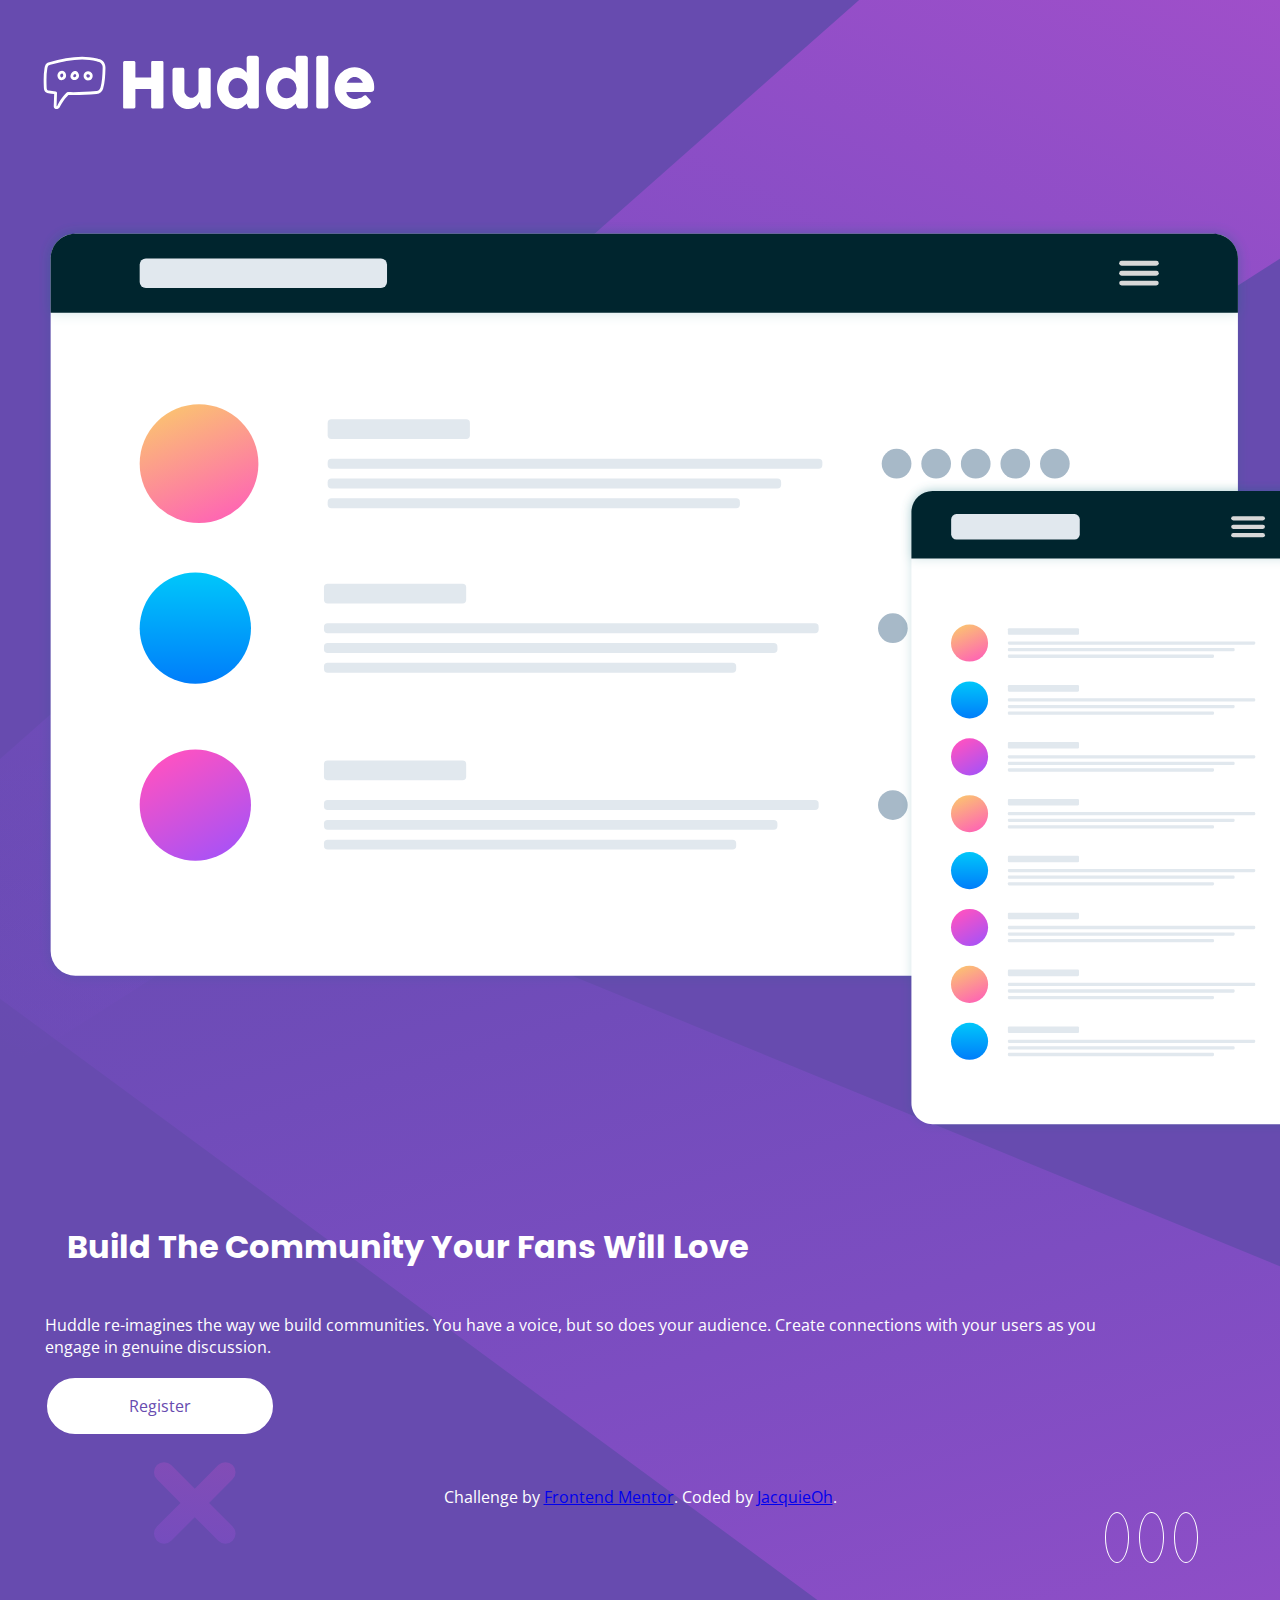
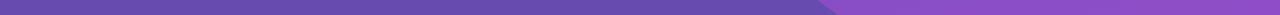
<file: index.html>
<!DOCTYPE html>
<html lang="en">

<head>
  <meta charset="UTF-8">
  <meta name="viewport" content="width=device-width, initial-scale=1.0"> <!-- displays site properly based on user's device -->

  <link rel="icon" type="image/png" sizes="32x32" href="./images/favicon-32x32.png">

  <title>Frontend Mentor | Huddle landing page with single introductory section</title>

  <!-- Feel free to remove these styles or customise in your own stylesheet 👍
  <style>
    .attribution { font-size: 11px; text-align: center; }
    .attribution a { color: hsl(228, 45%, 44%); }
  </style>  -->

  <!-- Google fonts -->
  <link href="https://fonts.googleapis.com/css2?family=Open+Sans&family=Poppins:ital,wght@0,400;1,600&display=swap" rel="stylesheet">

  <!-- CSS stylesheet -->
  <link rel="stylesheet" href="https://cdn.jsdelivr.net/npm/bootstrap@4.5.3/dist/css/bootstrap.min.css" integrity="sha384-TX8t27EcRE3e/ihU7zmQxVncDAy5uIKz4rEkgIXeMed4M0jlfIDPvg6uqKI2xXr2" crossorigin="anonymous">
  <link rel="stylesheet" href="./css/styles.css">

  <!-- fontawesome -->
  <link rel="stylesheet" href="https://use.fontawesome.com/releases/v5.15.1/css/all.css" integrity="sha384-vp86vTRFVJgpjF9jiIGPEEqYqlDwgyBgEF109VFjmqGmIY/Y4HV4d3Gp2irVfcrp" crossorigin="anonymous">

  <!-- Bootstrap scripts take out if not necessary
<script src="https://code.jquery.com/jquery-3.5.1.slim.min.js" integrity="sha384-DfXdz2htPH0lsSSs5nCTpuj/zy4C+OGpamoFVy38MVBnE+IbbVYUew+OrCXaRkfj" crossorigin="anonymous"></script>
<script src="https://cdn.jsdelivr.net/npm/popper.js@1.16.1/dist/umd/popper.min.js" integrity="sha384-9/reFTGAW83EW2RDu2S0VKaIzap3H66lZH81PoYlFhbGU+6BZp6G7niu735Sk7lN" crossorigin="anonymous"></script>
<script src="https://cdn.jsdelivr.net/npm/bootstrap@4.5.3/dist/js/bootstrap.min.js" integrity="sha384-w1Q4orYjBQndcko6MimVbzY0tgp4pWB4lZ7lr30WKz0vr/aWKhXdBNmNb5D92v7s" crossorigin="anonymous"></script>
-->

</head>

<body>

  <header>
    <div class="container">
      <img class="logo-image" src="./images/logo.svg" alt="Huddle">
    </div>
  </header>

  <!-- main section -->
  <div class="container-fluid">
    <div class="row">
      <div class="col-sm-6">
        <img class="main-image" src="./images/illustration-mockups.svg" alt="illustration-mockup">
      </div>

      <div class="col-sm-6">
        <div class="text-section">

          <h1>Build The Community Your Fans Will Love</h1>
          Huddle re-imagines the way we build communities. You have a voice, but so does your audience.
          Create connections with your users as you engage in genuine discussion.
          <p></p>
          <button type="button" class="btn-circle">Register</button>
        </div>
      </div>
    </div>
  </div>

<!-- Footer section -->
  <footer>
    <p class="attribution">
      Challenge by <a href="https://www.frontendmentor.io?ref=challenge" target="_blank">Frontend Mentor</a>.
      Coded by <a href="#">JacquieOh</a>.
    </p>


    <div class="social-contacts">

      <a class=" footer-icon fab fa-facebook-square"></a>
      <a class=" footer-icon fab fa-twitter"></a>
      <a class=" footer-icon fab fa-instagram"></a>

  </footer>
  </div>
</body>

</html>
</file>
<file: css/styles.css>
/*******************TAG SELECTORS********************/
 body {
   font-family: 'Open Sans', sans-serif;
   background-color: #674BAF;
   color: #fff;
   margin: 0;
   text-align: left;
   font-size: 16px;
   min-height: 100vh;

   /* background-image: url("../images/bg-desktop.svg"); */

 }

 h1 {
   font-family: 'Poppins', sans-serif;
   font-weight: 700;
   padding: 2%;

    }

 h2, h3, h4, h5, h6 {
   font-family: 'Poppins', sans-serif;
   font-weight: 400;
 }

 /*******************CLASS SELECTORS********************/
 .container {
   padding: 3% 5% 3% 2%;
   margin: 0;
   text-align: left;
 }

 .logo-image{
width: 30%;
 }

 .container-fluid {
padding-top: 4%  ;
/* margin: 0 2em; */
 }


 /* .col-sm-4{
   padding: 0 3em;
 }

 .col-sm-7 {
   padding: 0 0 0 4em;
 }
 */

 .main-image {
   width: 100%;
   position: absolute;
 }

 /* .text-section {
   width: 70%;x
 }*/
 .btn-circle {
   background-color: #fff;
   border-style: solid;
   border-color: white;
   color: #674BAF;
   text-align: center;
   text-decoration: none;
   display: inline-block;
   font-size: 16px;
   margin: 4px 2px;
   border-radius: 40px;
   padding: 15px 80px;
   font-family: 'Open Sans', sans-serif;
 }

 .text-section {
   padding-top: 40px;
   padding-left: 45px;
   width: 85%;
 }

 /* Footer section */
 .social-contacts {
   text-align: right;
   margin: 0% 6% 5%;
 }

 .attribution {
   text-align: center;
   padding-top: 2em;
 }

 .footer-icon {
   margin: 0 5px;
   border-radius: 50%;
   border: 1px;
   border-color: #fff;
   border-style: solid;
   font-size: 20px;
   padding: 1%;
 }

 /*******************ID SELECTORS********************/
 /*******************MEDIA SELECTORS********************/
 @media (min-width: 375px) {
   body {
     background-image: url("../images/bg-mobile.svg");
     background-repeat: no-repeat;
     background-size: cover;
     max-width: 100%;
     text-align:center;
     

   }
   .logo-image{
   width: 30%;
   }
/* .col-sm-7 {
  width: 100%;
}*/

   .main-image {
     position: relative;
     padding: 3%;

   }
 }

 @media (min-width: 767px) {
   body {
     background-image: url("../images/bg-desktop.svg");
     background-repeat: no-repeat;
     background-size: cover;
     max-width: 100%;
     text-align: left;


  }

   .main-image {
     position: relative;
     width: 100%;
     padding: 0% 3%;
   }
 }
</file>
